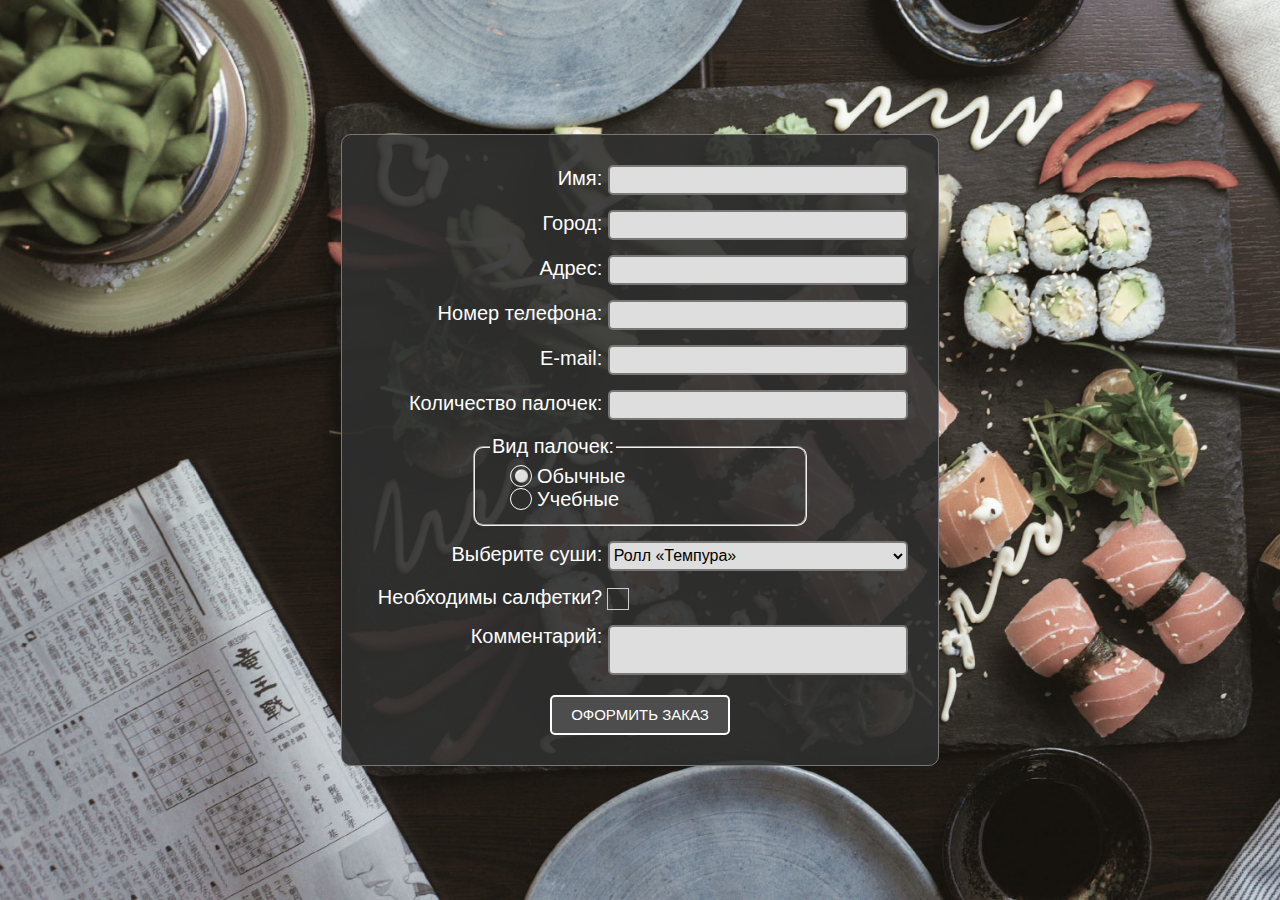
<file: index.html>
<!DOCTYPE html>
<html lang="en">
<head>
  <meta charset="UTF-8">
  <meta name="viewport" content="width=device-width, initial-scale=1.0">
  <meta http-equiv="X-UA-Compatible" content="ie=edge">
  <link rel="stylesheet" href="css/style.css">
  <title>Sushi order</title>
</head>
<body>
  <div class="container">
    <form class="order" action="index.html" method="post">
      <div>
        <label>
          <span>Имя: </span>
          <input type="text" id="name" name="customerName" required/>
        </label>
      </div>
      <div>
        <label>
          <span>Город:</span>
          <input type="text" name="city" id="customerCity" list="citySuggestions" required/>
            <datalist id="citySuggestions">
                <option>Краматорск</option>
                <option>Харьков</option>
                <option>Киев</option>
                <option>Днепр</option>
                <option>Одесса</option>
                <option>Львов</option>
            </datalist>
        </label>
      </div>
      <div>
        <label>
          <span>Адрес: </span>
          <input type="text" id="address" name="customerAddress" required/>
        </label>
      </div>
      <div>
        <label>
          <span>Номер телефона: </span>
          <input type="tel" id="phone" name="customerPhone" required/>
        </label>
      </div>
      <div>
        <label>
          <span>E-mail: </span>
          <input type="email" id="email" name="customerEmail" />
        </label>
      </div>
      <div>
        <label>
          <span>Количество палочек: </span>
          <input type="number" name="cusomerSticks" id="sticks" min="2" max="24" step="2">
        </label>
      </div>
      <fieldset>
        <legend>Вид палочек: </legend>
            <input type="radio" id="common" name="size" value="common" checked/>
            <label for="common"><span>Обычные</span></label>
            <input type="radio" id="training"  name="size"  value="training "/>
            <label for="training"><span>Учебные</span></label>
      </fieldset>
      <div>
        <label>
          <span>Выберите суши: </span>
          <select id="nameOfSushi" name="nameOfSushi" required>
            <option>Ролл «Темпура»</option>
            <option>Унаги Ролл</option>
            <option>Ролл «Калифорния»</option>
            <option>Инари</option>
            <option>Ролл «Радуга»</option>
            <option>Ролл «Дракон»</option>
            <option>Ролл «Филадельфия»</option>
          </select>
        </label>
      </div>
      <div>
        <input type="checkbox" name="napkinsNeed" id="napkins">
        <label for="napkins"><span>Необходимы салфетки? </span></label>
      </div>
      <div>
        <label for="comment">
          <span>Комментарий: </span>
        </label>
          <textarea id="comment" name="comment">
          </textarea>
      </div>
      <div>
        <button type="submit">оформить заказ</button>
      </div>
    </form>
  </div>
</body>
</html>
</file>
<file: css/style.css>
body {
  margin: 0;
  padding: 0;

}

.container {
  display: flex;
  justify-content: center;
  align-items: center;
  height: 100vh;
  font-size: 20px;
  font-family: 'Calibri', sans-serif;
  background-image: url('../img/back.jpg');
  background-size: cover;
  background-repeat: no-repeat;
}

.error {
  display: flex;
  justify-content: space-around;
  align-items: center;
  height: 100vh;
  font-family: 'Calibri', sans-serif;
  background-color: #677e59;
}

form {
  border: 1px solid #777;
  border-radius: 10px;
  box-sizing: border-box;
  padding: 30px;
  background-color: rgba(47, 47, 47, 0.9);
  color: #fff;
}

form > * {
  margin-bottom: 15px;
}

form > div:last-child {
  margin-bottom: 0;
}

input, select, textarea{
  box-sizing: border-box;
  border: 2px solid #777;
  border-radius: 5px;
  height: 30px;
  width: 300px;
  background-color: #dedede;
  font-size: 16px;
}

input, select, textarea:focus{
  outline: none;
}

input[type="checkbox"], input[type="radio"] {
  width: auto;
}

button[type="submit"] {
  display: block;
  width: 180px;
  margin-left: auto;
  margin-right: auto;
  margin-top: 10px;
  height: 40px;
  border-radius: 5px;
  border: 2px solid #fff;
  background-color: #4d4d4d;
  color: #fff;
  text-transform: uppercase;
  font-size: 15px;
  font-weight: 500;
  transition: 0.4s ease-in-out;
}

button[type="submit"]:hover {
  border: 2px solid #55a86f;
  color: #fb9e86;
}

label span {
  width: 230px;
  text-align: right;
  display: inline-block;
}

form fieldset {
  width: 300px;
  margin: auto;
  border-radius: 10px;
  margin-bottom: 15px;
}

form fieldset label{
  display: inline-block;
  margin: auto 20px;
}

form fieldset span {
  text-align: left;
  height: 20px;
  width: auto;
}

input[type=checkbox], input[type=radio] {
  display: none;
}

input[type=checkbox] + label:after {
    content: "\2714";
    color: transparent;
    display: inline-block;
    border: 1px solid #ccc;
    font-weight: 900;
    line-height: 22px;
    margin: 0 0 0 5px;
    height: 20px;
    width: 20px;
    text-align: center;
    vertical-align: middle;
    transition: ease .3s;
}

input[type=checkbox]:checked + label:after {
    color: #fff;
    border-color: #fff;
}

input[type=radio] + label:before {
    content: "\26AA";
    border: 1px solid #fff;
    border-radius: 50%;
    display: inline-block;
    line-height: 20px;
    margin: -5px 5px 0 0;
    height: 20px;
    width: 20px;
    text-align: center;
    vertical-align: middle;
    font-size: 0;
    transition: ease .3s;
    color: #fff;
}
input[type=radio]:checked + label:before {
    font-size: 12px;
}

#comment {
  height: 50px;
  resize: none;
  rows: 2;
}

label[for="comment"] {
  display: inline-block;
  vertical-align: top;
}

.error .img {
  max-width: 20%;
  flex: 1 1 40%;
}

.error .text {
  max-width: 40%;
  flex: 1 1 20%;
  align-items: center;
}

.error img {
  width: 100%;
}

.error h1 {
  color: #fff;
  font-size: 60px;
  margin-top: 0;
}

.error h2 {
  color: #fff;
  font-size: 30px;
}

.error a {
  display: inline-block;
  text-decoration: none;
  margin: auto;
  padding: 10px 20px;
  color: #fff;
  text-transform: uppercase;
  border: 2px solid #fff;
  font-size: 15px;
  font-weight: 500;
  border-radius: 5px;
  transition: 0.4s ease-in-out;
}

.error a:hover {
  border: 2px solid #55a86f;
  color: #fb9e86;
}

@media only screen and (max-width:600px) {
  .container {
    display: block;
    min-width: 370px;
  }

  label span {
    text-align: left;
}
</file>
